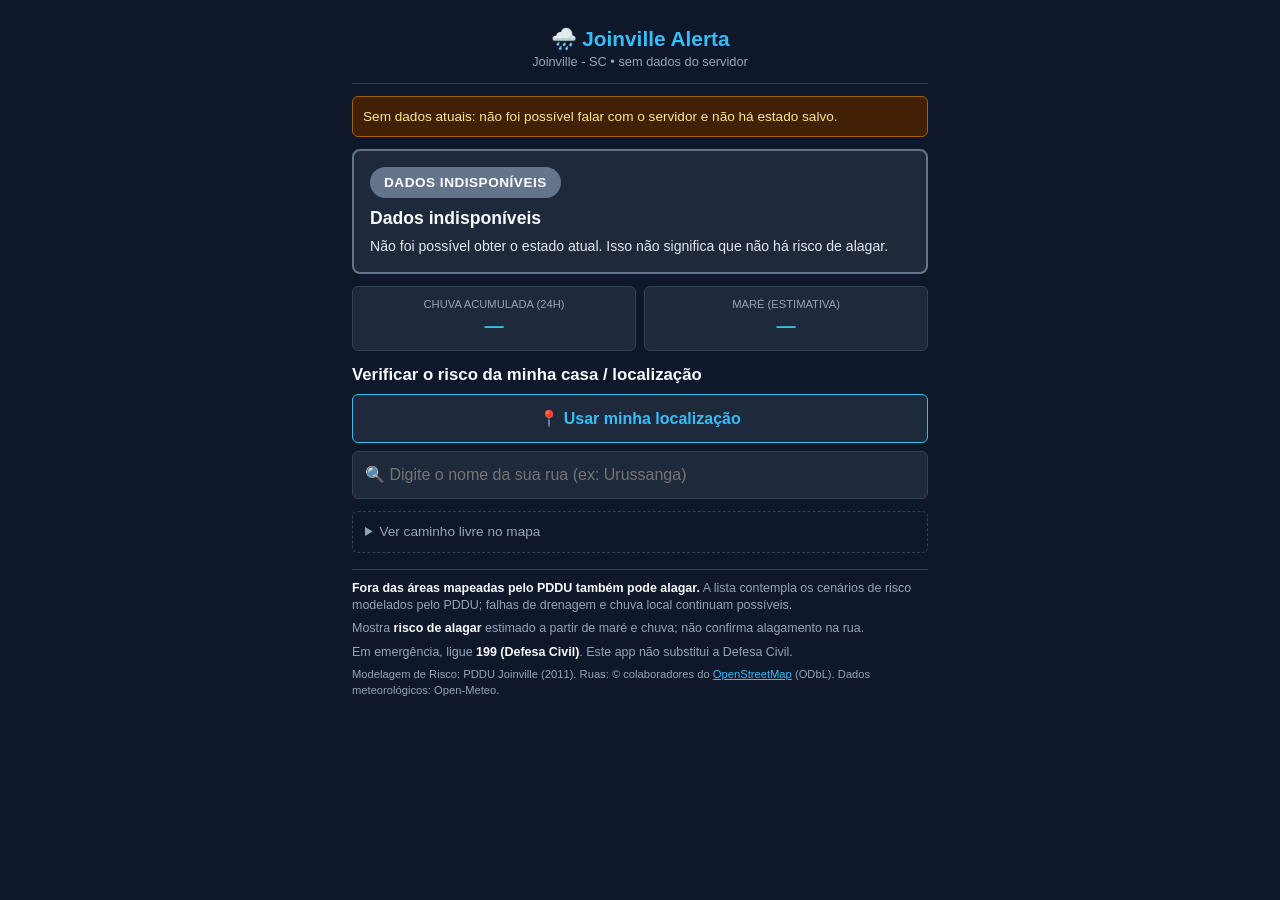
<file: index.html>
<!DOCTYPE html>
<html lang="pt-BR">
<head>
  <meta charset="UTF-8" />
  <meta name="viewport" content="width=device-width, initial-scale=1.0" />
  <title>Joinville Alerta | Risco de alagar por rua</title>

  <!-- Suporte e Configurações de PWA -->
  <link rel="manifest" href="./manifest.json" />
  <meta name="theme-color" content="#0f172a" />
  <meta name="mobile-web-app-capable" content="yes" />
  <meta name="apple-mobile-web-app-status-bar-style" content="black-translucent" />
  <link rel="apple-touch-icon" href="./icons/icon-192.png" />
  <link rel="icon" type="image/png" sizes="192x192" href="./icons/icon-192.png" />

  <link rel="stylesheet" href="./style.css" />
</head>
<body>

  <header>
    <h1>🌧️ Joinville Alerta</h1>
    <p id="last-update">Carregando...</p>
  </header>

  <main>
    <p id="aviso-estado" class="aviso" role="status" hidden></p>

    <!-- Nível e texto decididos pelo back-end -->
    <section class="ai-card" id="ai-card">
      <div class="ai-header">
        <span class="badge-risk" id="ai-risk-badge">...</span>
      </div>
      <h2 id="ai-title">Carregando...</h2>
      <p id="ai-message"></p>
    </section>

    <section class="metrics-grid">
      <div class="metric-card">
        <span>Chuva acumulada (24h)</span>
        <strong id="m-rain">—</strong>
      </div>
      <div class="metric-card">
        <span id="m-tide-label">Maré (estimativa)</span>
        <strong id="m-tide">—</strong>
      </div>
    </section>

    <!-- Aviso geral (chuva/maré): faixa âmbar, não pinta ruas; o texto é montado em app.js a partir de atencao_geral -->
    <p id="aviso-geral" class="aviso-geral" role="status" hidden></p>

    <section class="acoes">
      <h2 class="chamada">Verificar o risco da minha casa / localização</h2>
      <button id="btn-location" class="location-btn" type="button">📍 Usar minha localização</button>
      <label for="busca" class="so-leitor">Nome da sua rua</label>
      <input id="busca" class="search-input" type="search" placeholder="🔍 Digite o nome da sua rua (ex: Urussanga)" autocomplete="off" />
      <div id="resultado" class="resultado" role="status" hidden></div>
    </section>

    <p id="aviso-ruas" class="aviso" hidden>Não foi possível carregar a lista de ruas. Abra o app com conexão ao menos uma vez.</p>

    <!-- Caminho livre: o mapa abre vazio; Leaflet só é carregado ao abrir (mapa.js). O back-end calcula e classifica, aqui só se desenha. -->
    <details class="painel-mapa" id="painel-mapa">
      <summary>Ver caminho livre no mapa</summary>
      <!-- Caminho livre: o back-end calcula o caminho mais curto e o de menor exposição entre duas ruas; aqui só se mostra. -->
      <section class="caminho-livre" aria-labelledby="caminho-titulo">
        <h3 id="caminho-titulo">Caminho livre</h3>
        <p class="resumo">Compare o caminho mais curto com o de menor exposição às áreas mapeadas pelo PDDU entre duas ruas.</p>
        <form id="caminho-form" class="mapa-campos">
          <label for="caminho-origem">Rua de origem</label>
          <input id="caminho-origem" class="mapa-campo" type="search" autocomplete="off" placeholder="ex: Príncipe" />
          <label for="caminho-destino">Rua de destino</label>
          <input id="caminho-destino" class="mapa-campo" type="search" autocomplete="off" placeholder="ex: Horto Florestal" />
          <button id="caminho-enviar" class="caminho-botao" type="submit">Comparar caminhos</button>
        </form>
        <p id="caminho-msg" class="mapa-rua-msg" role="status" aria-live="polite"></p>
        <div id="caminho-opcoes" class="caminho-opcoes" hidden></div>
        <p id="mapa-orienta" class="mapa-orienta">Digite duas ruas para ver os caminhos.</p>
        <div id="mapa-aviso" class="aviso" role="status" hidden>Mapa indisponível agora</div>
        <div id="mapa-trajeto" class="mapa-trajeto"></div>
        <ul class="mapa-legenda">
          <li><span class="amostra faixa-ativa"></span>Faixa ativa no cenário</li>
          <li><span class="amostra area-sem-faixa"></span>Área mapeada pelo PDDU, sem faixa ativa</li>
          <li><span class="amostra nao-avaliado"></span>Fora das áreas mapeadas pelo PDDU: não avaliado (não significa ausência de risco)</li>
          <li><span class="pontos"><i class="ponto inicio"></i><i class="ponto fim"></i></span>Início e fim do caminho</li>
        </ul>
        <div id="caminho-resultado" hidden>
          <div id="caminho-comparacao" class="caminho-comparacao"></div>
          <p id="caminho-teto" class="mapa-rua-msg" role="status"></p>
          <div id="caminho-ver" class="caminho-ver" role="group" aria-label="Caminho exibido no mapa">
            <button id="caminho-ver-curto" type="button" class="caminho-botao" aria-pressed="true">Mais curto</button>
            <button id="caminho-ver-exposicao" type="button" class="caminho-botao" aria-pressed="false">Menor exposição</button>
          </div>
        </div>
        <p class="resumo">Não avaliado não significa ausência de risco.</p>
        <p class="resumo">Métrica de exposição do PDDU. Não é recomendação de trajeto.</p>
        <p class="resumo muted">Mapa: © colaboradores do <a href="https://www.openstreetmap.org/copyright" target="_blank" rel="noopener">OpenStreetMap</a>; fundo <a href="https://openfreemap.org" target="_blank" rel="noopener">OpenFreeMap</a> © OpenMapTiles.</p>
      </section>
    </details>
  </main>

  <footer>
    <p><strong>Fora das áreas mapeadas pelo PDDU também pode alagar.</strong> A lista contempla os cenários de risco modelados pelo PDDU; falhas de drenagem e chuva local continuam possíveis.</p>
    <p>Mostra <strong>risco de alagar</strong> estimado a partir de maré e chuva; não confirma alagamento na rua.</p>
    <p>Em emergência, ligue <strong>199 (Defesa Civil)</strong>. Este app não substitui a Defesa Civil.</p>
    <p class="muted">Modelagem de Risco: PDDU Joinville (2011). Ruas: © colaboradores do <a href="https://www.openstreetmap.org/copyright" target="_blank" rel="noopener">OpenStreetMap</a> (ODbL). Dados meteorológicos: Open-Meteo.</p>
  </footer>

  <script src="./pip.js"></script>
  <script src="./idade.js"></script>
  <script src="./ruas.js"></script>
  <script src="./mapa.js"></script>
  <script src="./app.js"></script>

  <!-- Registro do Service Worker PWA -->
  <script>
    if ('serviceWorker' in navigator) {
      window.addEventListener('load', () => {
        navigator.serviceWorker.register('./sw.js')
          .then((reg) => console.log('[PWA] Service Worker registrado com sucesso:', reg.scope))
          .catch((err) => console.error('[PWA] Falha ao registrar Service Worker:', err));
      });
    }
  </script>
</body>
</html>
</file>
<file: style.css>
/* style.css - Minimalista, leve, pensado para celular em emergência */
:root {
  --bg-main: #0f172a;
  --card-bg: #1e293b;
  --text-primary: #f8fafc;
  --text-muted: #94a3b8;
  --border-color: #334155;
  --nivel-atencao: #eab308;
  --nivel-alto: #ef4444;
  --nivel-neutro: #475569; /* nenhuma faixa ativa: neutro, nunca verde */
  --nivel-indisponivel: #64748b;
}

* {
  box-sizing: border-box;
  margin: 0;
  padding: 0;
  font-family: -apple-system, BlinkMacSystemFont, "Segoe UI", Roboto, sans-serif;
}

body {
  background-color: var(--bg-main);
  color: var(--text-primary);
  padding: 12px;
  max-width: 600px;
  margin: 0 auto;
  line-height: 1.4;
}

[hidden] { display: none !important; }
a { color: #38bdf8; }
.muted { color: var(--text-muted); font-size: 0.7rem; }

header {
  text-align: center;
  padding: 12px 0;
  border-bottom: 1px solid var(--border-color);
  margin-bottom: 12px;
}
header h1 { font-size: 1.3rem; color: #38bdf8; }
header p { font-size: 0.8rem; color: var(--text-muted); }

/* Avisos de estado (indisponível, dado antigo, sem conexão) */
.aviso-geral {
  background: #422006;
  border: 1px solid #f59e0b;
  border-left: 6px solid #f59e0b;
  color: #fef3c7;
  border-radius: 8px;
  padding: 12px 14px;
  margin: 8px 0;
  font-size: 0.9rem;
  line-height: 1.4;
}
.aviso-geral[hidden] { display: none; }
.aviso {
  background: #422006;
  border: 1px solid #a16207;
  color: #fde68a;
  border-radius: 6px;
  padding: 10px;
  margin-bottom: 12px;
  font-size: 0.85rem;
}

/* Cartão do nível global: a cor vem do nível que o back-end devolveu */
.ai-card {
  background: var(--card-bg);
  border: 2px solid var(--nivel-indisponivel);
  border-radius: 8px;
  padding: 16px;
  margin-bottom: 12px;
}
.ai-card.nivel-normal { border-color: var(--nivel-neutro); }
.ai-card.nivel-atencao { border-color: var(--nivel-atencao); }
.ai-card.nivel-alto { border-color: var(--nivel-alto); }

.ai-header {
  display: flex;
  justify-content: space-between;
  align-items: center;
  gap: 8px;
  margin-bottom: 8px;
}
.badge-risk {
  display: inline-flex;
  align-items: center;
  justify-content: center;
  white-space: nowrap;
  padding: 6px 14px;
  border-radius: 20px;
  font-size: 0.85rem;
  font-weight: 700;
  letter-spacing: 0.5px;
  color: #fff;
  background: var(--nivel-indisponivel);
}
.badge-risk.nivel-normal { background: var(--nivel-neutro); }
.badge-risk.nivel-atencao { background: #ca8a04; }
.badge-risk.nivel-alto { background: var(--nivel-alto); }

.ai-header small { font-size: 0.75rem; opacity: 0.75; text-align: right; }
@media (max-width: 480px) {
  .ai-header { flex-direction: column; align-items: flex-start; gap: 8px; }
  .ai-header small { text-align: left; }
}

.ai-card h2 { font-size: 1.1rem; font-weight: 700; margin-bottom: 6px; }
.ai-card p { font-size: 0.88rem; color: #e2e8f0; }

.metrics-grid {
  display: grid;
  grid-template-columns: 1fr 1fr;
  gap: 8px;
  margin-bottom: 12px;
}
.metric-card {
  background-color: var(--card-bg);
  border: 1px solid var(--border-color);
  border-radius: 6px;
  padding: 10px;
  text-align: center;
}
.metric-card span { font-size: 0.7rem; color: var(--text-muted); display: block; text-transform: uppercase; }
.metric-card strong { font-size: 1.2rem; color: #38bdf8; }

/* Ações: GPS e busca */
.acoes { margin-bottom: 12px; }
.location-btn {
  width: 100%;
  padding: 14px;
  margin-bottom: 8px;
  background-color: var(--card-bg);
  color: #38bdf8;
  border: 1px solid var(--border-color);
  border-radius: 6px;
  font-size: 1rem;
  font-weight: 600;
  cursor: pointer;
}
.location-btn:hover:not(:disabled) { background-color: #334155; border-color: #38bdf8; }
.location-btn { border-color: #38bdf8; font-weight: 700; min-height: 48px; }
.search-input { border: 2px solid #38bdf8; min-height: 48px; }
.search-input:focus { outline: 2px solid #7dd3fc; outline-offset: 2px; }
.location-btn:disabled { opacity: 0.7; cursor: wait; }
.search-input {
  width: 100%;
  padding: 12px;
  border-radius: 6px;
  border: 1px solid var(--border-color);
  background-color: var(--card-bg);
  color: var(--text-primary);
  font-size: 1rem;
}
.resultado {
  margin-bottom: 8px;
  background: var(--card-bg);
  border: 1px solid var(--border-color);
  border-radius: 6px;
  padding: 10px;
  font-size: 0.92rem;
}
.resultado ul { margin: 6px 0 6px 18px; }
.resultado small { display: block; color: var(--text-muted); font-size: 0.75rem; }

.resumo { color: var(--text-muted); font-size: 0.85rem; margin: 6px 0; }
footer {
  font-size: 0.78rem;
  color: var(--text-muted);
  margin-top: 16px;
  padding-top: 10px;
  border-top: 1px solid var(--border-color);
}
footer p { margin-bottom: 6px; }
footer strong { color: var(--text-primary); }

/* Diagnóstico por endereço + entorno */
.chamada { font-size: 1.05rem; margin-bottom: 8px; }
.diagnostico { background: var(--card-bg); border: 1px solid var(--border-color); border-left: 6px solid var(--nivel-indisponivel); border-radius: 8px; padding: 16px; margin: 8px 0; }
.diagnostico h3 { font-size: 1.05rem; margin-bottom: 8px; }
.diagnostico p { font-size: 0.9rem; margin: 6px 0; }
.diagnostico .situacao { font-weight: 700; }
.diagnostico.via-ativa { border-left-color: var(--nivel-alto); }
.diagnostico .situacao.ativa { color: #fca5a5; }
.diagnostico .homonimo { padding: 8px 10px; border: 1px solid #a16207; border-radius: 6px; color: #fde68a; background: #422006; }
.cenario { margin-top: 10px; }
.cenario p { color: var(--text-muted); }
.cenario p.cenario-ativo { color: #fca5a5; font-weight: 600; }
.entorno { margin-top: 12px; padding-top: 10px; border-top: 1px solid var(--border-color); }
.entorno h4 { font-size: 0.9rem; margin-bottom: 6px; }
.entorno ul { list-style: none; font-size: 0.88rem; }
.entorno li { padding: 6px 0; border-top: 1px solid var(--border-color); overflow-wrap: anywhere; }
.entorno small, .diagnostico small { display: block; margin-top: 6px; color: var(--text-muted); font-size: 0.75rem; }
.emergencia { margin-top: 12px; font-size: 0.85rem; }

/* Mapa e caminho livre */
.painel-mapa { margin: 12px 0; }
.painel-mapa > summary { cursor: pointer; padding: 10px 12px; color: var(--text-muted); font-size: 0.85rem; border: 1px dashed var(--border-color); border-radius: 6px; }
.mapa-campos { display: grid; gap: 4px; margin-bottom: 8px; }
.mapa-campos label { font-size: 0.8rem; color: var(--text-muted); }
.mapa-campo { width: 100%; min-height: 44px; padding: 8px; background: var(--card-bg); color: var(--text-primary); border: 1px solid var(--border-color); border-radius: 6px; font-size: 0.9rem; }
.mapa-campo:focus { outline: 2px solid #7dd3fc; outline-offset: 2px; }
.mapa-rua-msg { font-size: 0.85rem; color: var(--text-muted); margin: 0 0 10px; }
.mapa-rua-msg:empty { display: none; }
.mapa-trajeto { height: 320px; border-radius: 8px; margin-bottom: 10px; }
.mapa-orienta { font-size: 0.85rem; color: var(--text-muted); margin: 8px 0; }
.mapa-orienta[hidden] { display: none; }
.mapa-legenda { list-style: none; font-size: 0.85rem; margin: 8px 0; }
.mapa-legenda li { display: flex; align-items: center; gap: 8px; padding: 3px 0; }
.mapa-legenda .amostra { flex: none; width: 28px; border-top: 4px solid; }
.mapa-legenda .pontos { flex: none; width: 28px; display: flex; justify-content: space-between; }
.ponto { width: 12px; height: 12px; border-radius: 50%; border: 2px solid #fff; box-sizing: border-box; }
.ponto.inicio { background: #1d4ed8; }
.ponto.fim { background: #7c3aed; }
.marcador-rotulo { font-size: 0.72rem; font-weight: 700; padding: 1px 5px; }
.mapa-legenda .faixa-ativa { border-color: var(--nivel-alto); }
.mapa-legenda .area-sem-faixa { border-color: var(--nivel-atencao); }
.mapa-legenda .nao-avaliado { border-color: var(--text-muted); border-top-style: dashed; }
.mapa-totais { font-size: 0.88rem; margin: 8px 0; }
.mapa-totais div { display: flex; justify-content: space-between; gap: 12px; padding: 4px 0; border-top: 1px solid var(--border-color); }
.mapa-totais dd { font-weight: 700; white-space: nowrap; }

/* Texto só para leitor de tela */
.so-leitor { position: absolute; width: 1px; height: 1px; overflow: hidden; clip: rect(0 0 0 0); white-space: nowrap; }

/* Caminho livre */
.caminho-livre { margin-top: 16px; padding-top: 12px; border-top: 1px solid var(--border-color); }
.caminho-livre h3 { font-size: 1rem; margin-bottom: 6px; }
.caminho-botao, .caminho-opcao { min-height: 44px; padding: 8px 12px; background: var(--card-bg); color: var(--text-primary); border: 1px solid var(--border-color); border-radius: 6px; font-size: 0.9rem; cursor: pointer; }
.caminho-botao[aria-pressed="true"] { border-color: #7dd3fc; outline: 2px solid #7dd3fc; outline-offset: -2px; font-weight: 700; }
.caminho-ver { display: flex; gap: 8px; margin: 8px 0; }
.caminho-ver .caminho-botao { flex: 1 1 0; }
.caminho-comparacao { display: grid; grid-template-columns: 1fr 1fr; gap: 8px; }
.caminho-cartao { border: 1px solid var(--border-color); border-radius: 8px; padding: 8px; min-width: 0; }
.caminho-cartao h4 { font-size: 0.9rem; margin-bottom: 4px; }
.caminho-cartao .mapa-totais { font-size: 0.8rem; }
.caminho-cartao .mapa-totais div { flex-direction: column; gap: 0; }
.caminho-lado { margin: 8px 0; display: grid; gap: 6px; }
.caminho-lado p { font-size: 0.85rem; font-weight: 600; }
.caminho-opcao { display: block; width: 100%; min-height: 44px; text-align: left; white-space: pre-line; overflow-wrap: anywhere; line-height: 1.3; }
.caminho-opcoes[hidden], #caminho-resultado[hidden] { display: none; }
</file>
